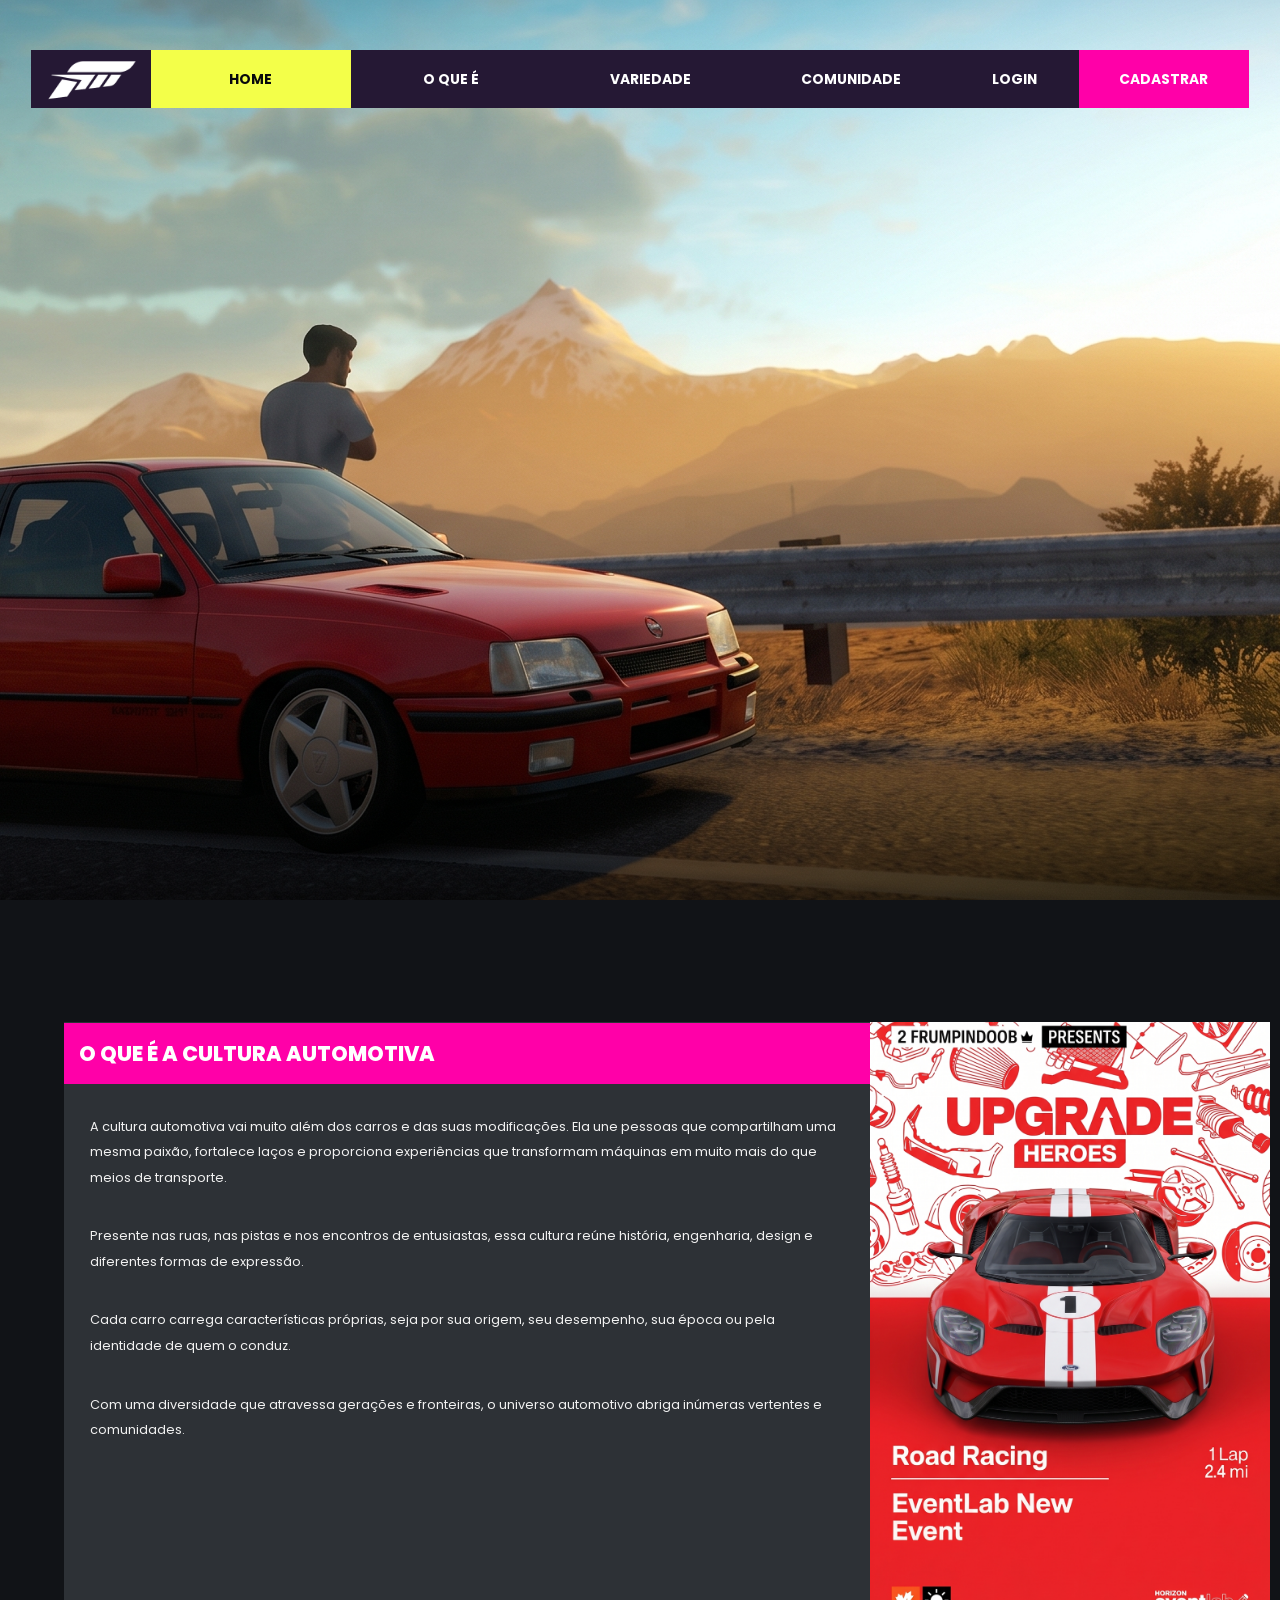
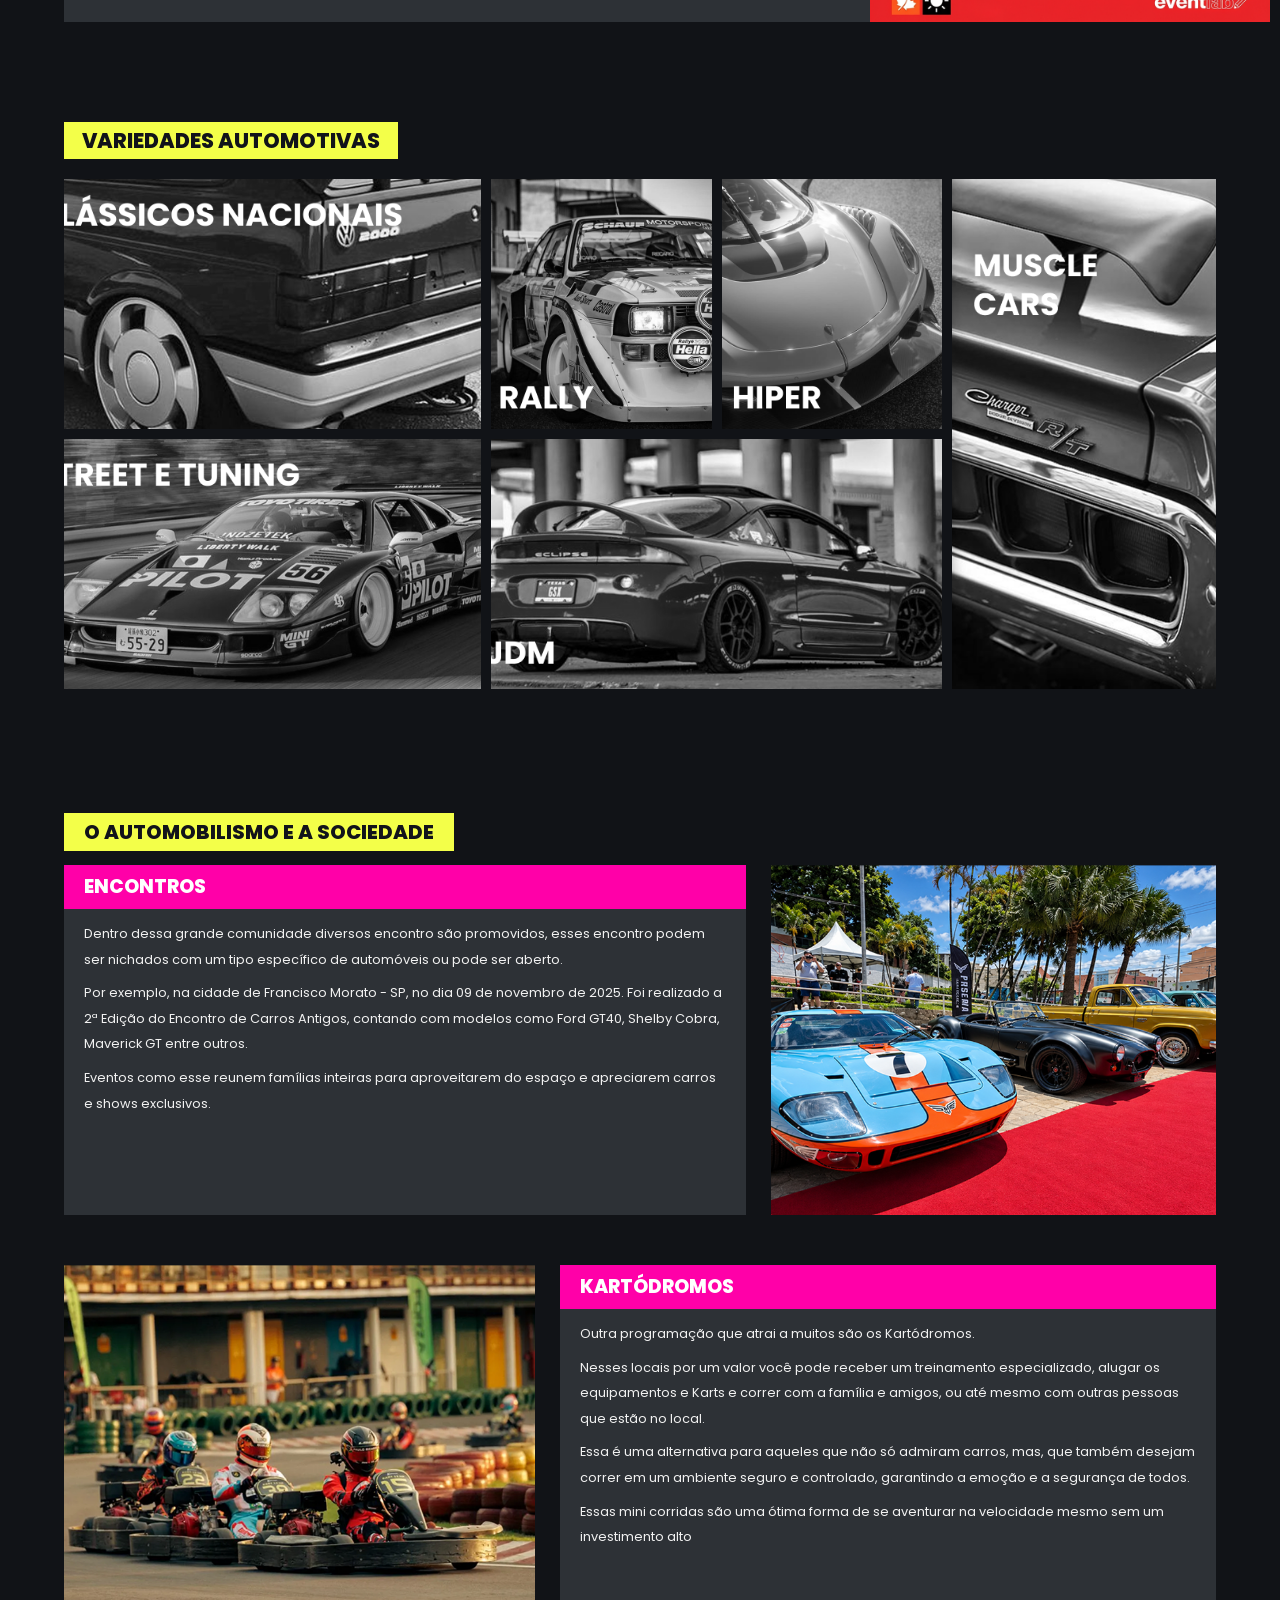
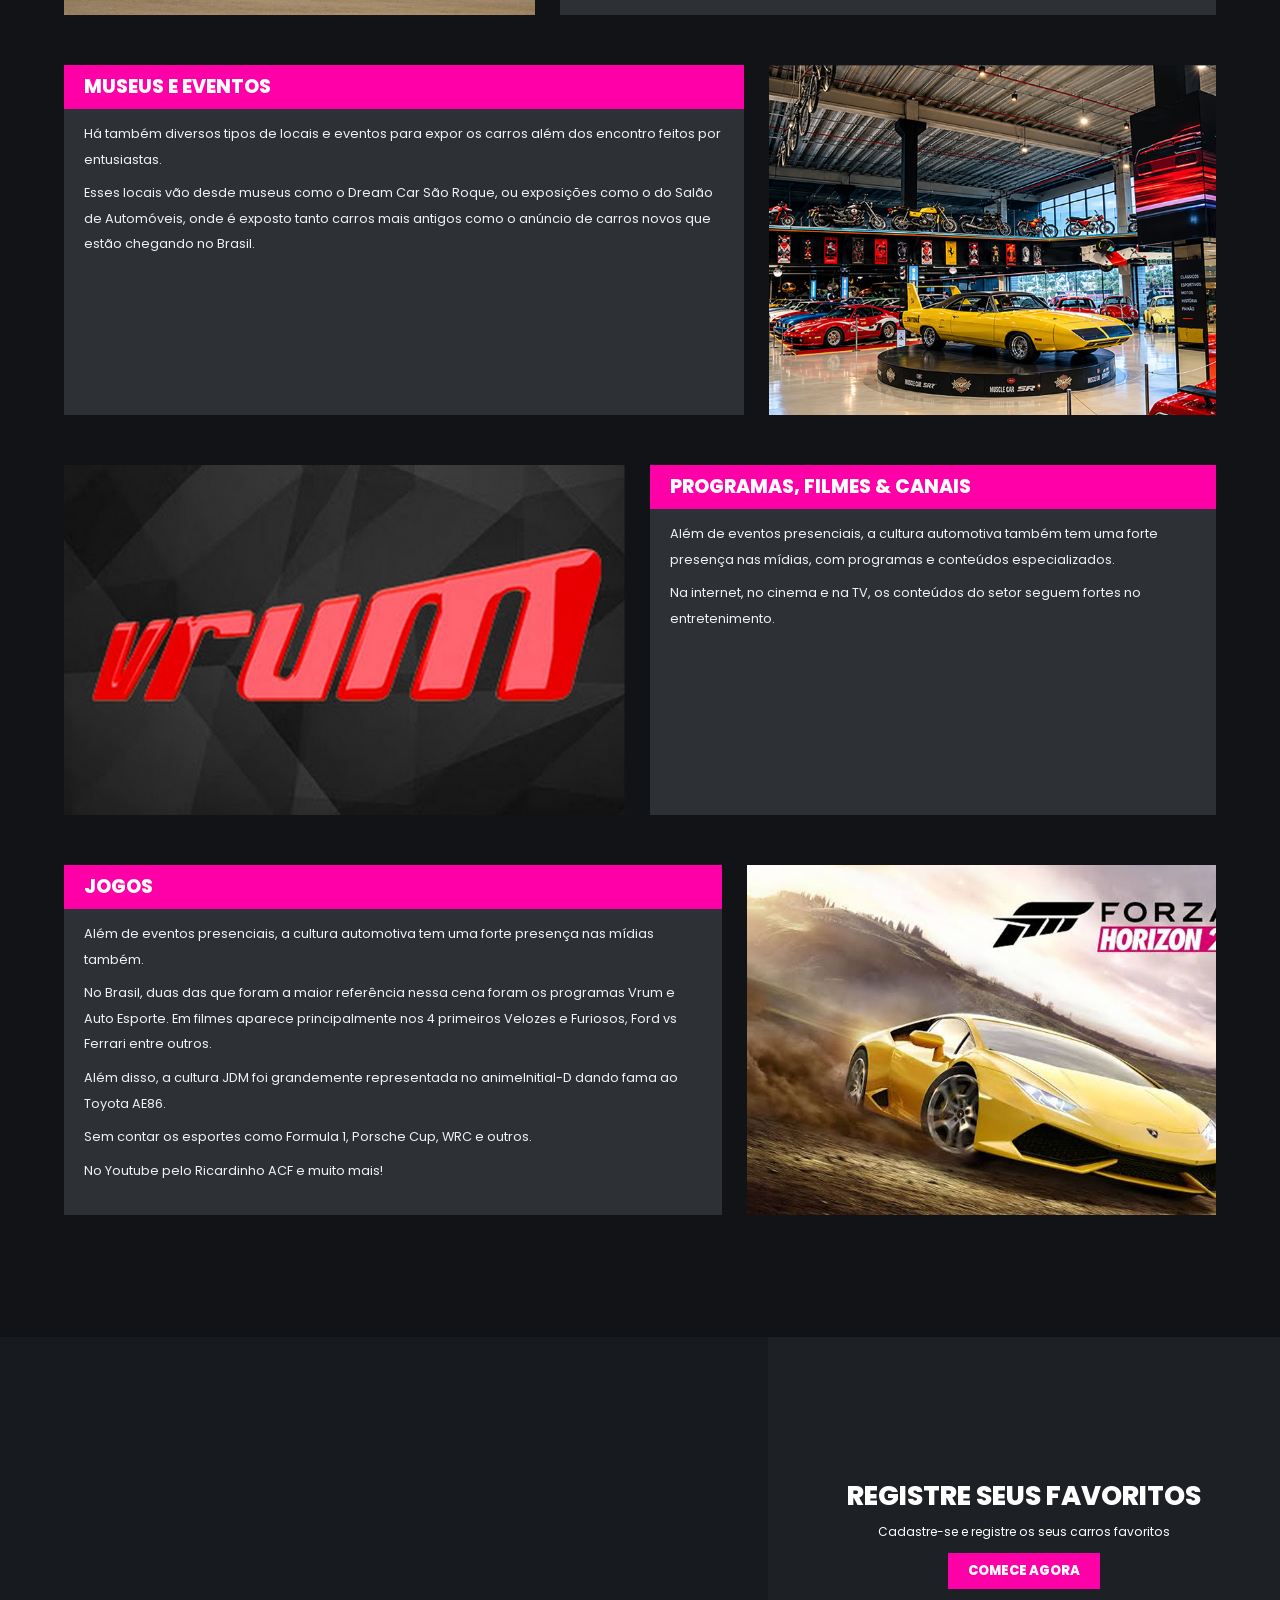
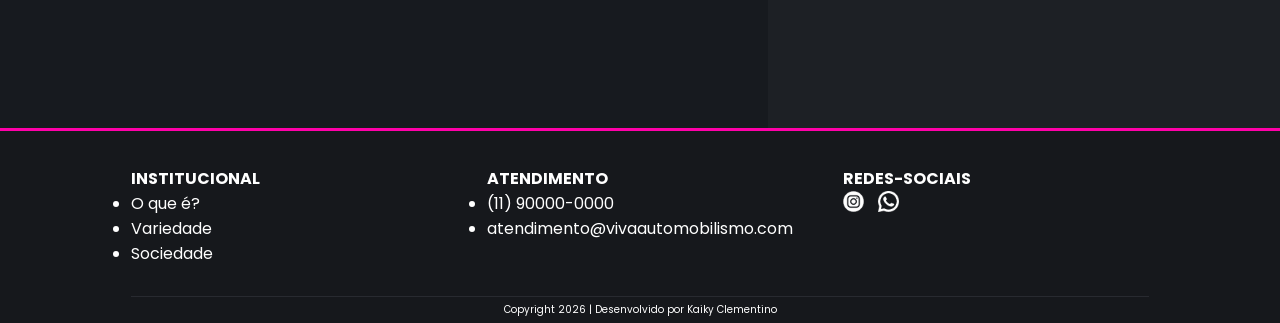
<file: public/index.html>
<!DOCTYPE html>
<html lang="en">

<head>
  <meta charset="UTF-8">
  <meta http-equiv="X-UA-Compatible" content="IE=edge">
  <meta name="viewport" content="width=device-width, initial-scale=1.0">

  <title>Automobilismo</title>

  <script src="./js/sessao.js"></script>

  <link rel="stylesheet" href="./css/estilo.css">
  <link rel="icon" href="./assets/icon/favicon2.ico">
  <link rel="preconnect" href="https://fonts.gstatic.com">
</head>

<body>
  <header>
    <nav class="barra-navegacao container-principal">
      <div id="logo_nav"><img src="assets/logo_branco.png" id="logo"></div>
      <a href="#" class="item-menu" style="background-color: #f3ff49; color: #08090c;">HOME</a>
      <a href="#cultura" class="item-menu">O QUE É</a>
      <a href="#variedade" class="item-menu">VARIEDADE</a>
      <a href="#sociedade" class="item-menu">COMUNIDADE</a>
      <a href="login.html" class="link-login">LOGIN</a>
      <a href="cadastro.html" class="botao-cadastro">CADASTRAR</a>
    </nav>
  </header>
  <section class="banner-principal"></section>

  <main>
    <section id="cultura" class="secao container-principal bloco-branco">
      <div class="coluna-texto">
        <h2 class="titulo-secao-esquerda">O QUE É A CULTURA AUTOMOTIVA</h2>
        <p>
          A cultura automotiva vai muito além dos carros e das suas modificações. Ela une pessoas que compartilham uma
          mesma paixão, fortalece laços e proporciona experiências que
          transformam máquinas em muito mais do que meios de transporte.
        </p>
        <br>
        <p>
          Presente nas ruas, nas pistas e nos encontros de entusiastas, essa cultura reúne história,
          engenharia, design e diferentes formas de expressão.
        </p>
        <br>
        <p>
          Cada carro carrega características próprias, seja por sua origem, seu desempenho, sua época
          ou pela identidade de quem o conduz.
        </p>
        <br>
        <p>
          Com uma diversidade que atravessa gerações e fronteiras, o universo automotivo abriga
          inúmeras vertentes e comunidades.
        </p>
      </div>
      <div class="coluna-imagem"></div>


      
    </section>

    <section id="variedade" class="secao container-principal">
      <h2 class="titulo-central">VARIEDADES AUTOMOTIVAS</h2>

      <div class="grade-cards-carros">
        <article class="card-carro"></article>
        <article class="card-carro"></article>
        <article class="card-carro"></article>
        <article class="card-carro"></article>
        <article class="card-carro"></article>
        <article class="card-carro"></article>
      </div>
    </section>

    <section id="sociedade" class="secao container-principal">
      <h2 class="titulo-central">O AUTOMOBILISMO E A SOCIEDADE</h2>

      <div class="linha-conteudo">
        <div class="bloco-texto">
          <h3>ENCONTROS</h3>
          <p>
            Dentro dessa grande comunidade diversos encontro são promovidos, esses encontro podem ser nichados com um
            tipo específico de automóveis ou pode ser aberto.
          </p>
          <p>
            Por exemplo, na cidade de Francisco Morato - SP, no dia 09 de novembro de 2025. Foi realizado a 2ª Edição do
            Encontro de Carros Antigos, contando com modelos como Ford GT40, Shelby Cobra, Maverick GT entre outros.
          </p>
          <p>
            Eventos como esse reunem famílias inteiras para aproveitarem do espaço e apreciarem carros e shows
            exclusivos.
          </p>
        </div>
        <div class="bloco-imagem">
          <img src="assets/encontros.png" class="imagem-secao-grande">
        </div>
      </div>

      <div class="linha-conteudo linha-invertida">
        <div class="bloco-imagem">
          <img src="assets/kartodromos.png" class="imagem-secao-grande">
        </div>
        <div class="bloco-texto">
          <h3>KARTÓDROMOS</h3>
          <p>
            Outra programação que atrai a muitos são os Kartódromos.
          </p>
          <p>
            Nesses locais por um valor você pode receber um treinamento especializado, alugar os equipamentos e Karts e
            correr com a família e amigos, ou até mesmo com outras pessoas que estão no local.</p>
          <p>
            Essa é uma alternativa para aqueles que não só admiram carros, mas, que também desejam correr em um ambiente
            seguro e controlado, garantindo a emoção e a segurança de todos.
          </p>
          <p>
            Essas mini corridas são uma ótima forma de se aventurar na velocidade mesmo sem um investimento alto
          </p>
        </div>
      </div>

      <div class="linha-conteudo">
        <div class="bloco-texto">
          <h3>MUSEUS E EVENTOS</h3>
          <p>
            Há também diversos tipos de locais e eventos para expor os carros além dos encontro feitos por entusiastas.
          </p>
          <p>
            Esses locais vão desde museus como o Dream Car São Roque, ou exposições como o do Salão de Automóveis, onde
            é exposto tanto carros mais antigos como o anúncio de carros novos que estão chegando no Brasil.
          </p>
        </div>

        <div class="bloco-imagem">
          <img src="assets/museus.png" class="imagem-secao-grande">
        </div>
      </div>

      <div class="linha-conteudo linha-invertida">
        <div class="bloco-imagem">
          <img src="assets/vrum.png" class="imagem-secao-grande">
        </div>
        <div class="bloco-texto">
          <h3>PROGRAMAS, FILMES & CANAIS</h3>
          <p>
            Além de eventos presenciais, a cultura automotiva também tem uma forte presença nas
            mídias, com programas e conteúdos especializados.
          </p>
          <p>
            Na internet, no cinema e na TV, os conteúdos do setor seguem fortes no entretenimento.
          </p>
        </div>
      </div>

      <div class="linha-conteudo">
        <div class="bloco-texto">
          <h3>JOGOS</h3>
          <p>
            Além de eventos presenciais, a cultura automotiva tem uma forte presença nas mídias também.
          </p>
          <p>
            No Brasil, duas das que foram a maior referência nessa cena foram os programas Vrum e Auto Esporte. Em
            filmes aparece principalmente nos 4 primeiros Velozes e Furiosos, Ford vs Ferrari entre outros.
          </p>
          <p>
            Além disso, a cultura JDM foi grandemente representada no animeInitial-D dando fama ao Toyota AE86.
          </p>
          <p>
            Sem contar os esportes como Formula 1, Porsche Cup, WRC e outros.
          </p>
          <p>
            No Youtube pelo Ricardinho ACF e muito mais!
          </p>
        </div>
        <div class="bloco-imagem">
          <img src="assets/jogos.png" alt="Capa de jogo de corrida" class="imagem-secao-grande">
        </div>
      </div>
    </section>
  </main>

  <section class="chamada-final">
    <div class="chamada-video">
      <video autoplay muted loop playsinline id="background-video">
        <source src="assets/videos/bmw.mp4" type="video/mp4">
      </video>
    </div>
    <div class="chamada-texto">
      <h2>REGISTRE SEUS FAVORITOS</h2>
      <p>Cadastre-se e registre os seus carros favoritos</p>
      <a href="cadastro.html" class="botao-cadastro-grande">COMECE AGORA</a>
    </div>
  </section>

  <footer class="rodape-principal">
    <div class="container-principal conteudo-rodape">
      <div>
        <h4>INSTITUCIONAL</h4>
        <ul>
          <li>O que é?</li>
          <li>Variedade</li>
          <li>Sociedade</li>
        </ul>
      </div>
      <div>
        <h4>ATENDIMENTO</h4>
        <ul>
          <li>(11) 90000-0000</li>
          <li>atendimento@vivaautomobilismo.com</li>
        </ul>
      </div>
      <div>
        <h4>REDES-SOCIAIS</h4>
        <div class="icones-sociais">
          <img src="assets/instagram.png">
          <img src="assets/whatsapp.png">
        </div>
      </div>
    </div>
    <p style="font-size: 10px; padding-top: 5px;">Copyright 2026 | Desenvolvido por Kaiky Clementino</p>
  </footer>
</body>

</html>
</file>
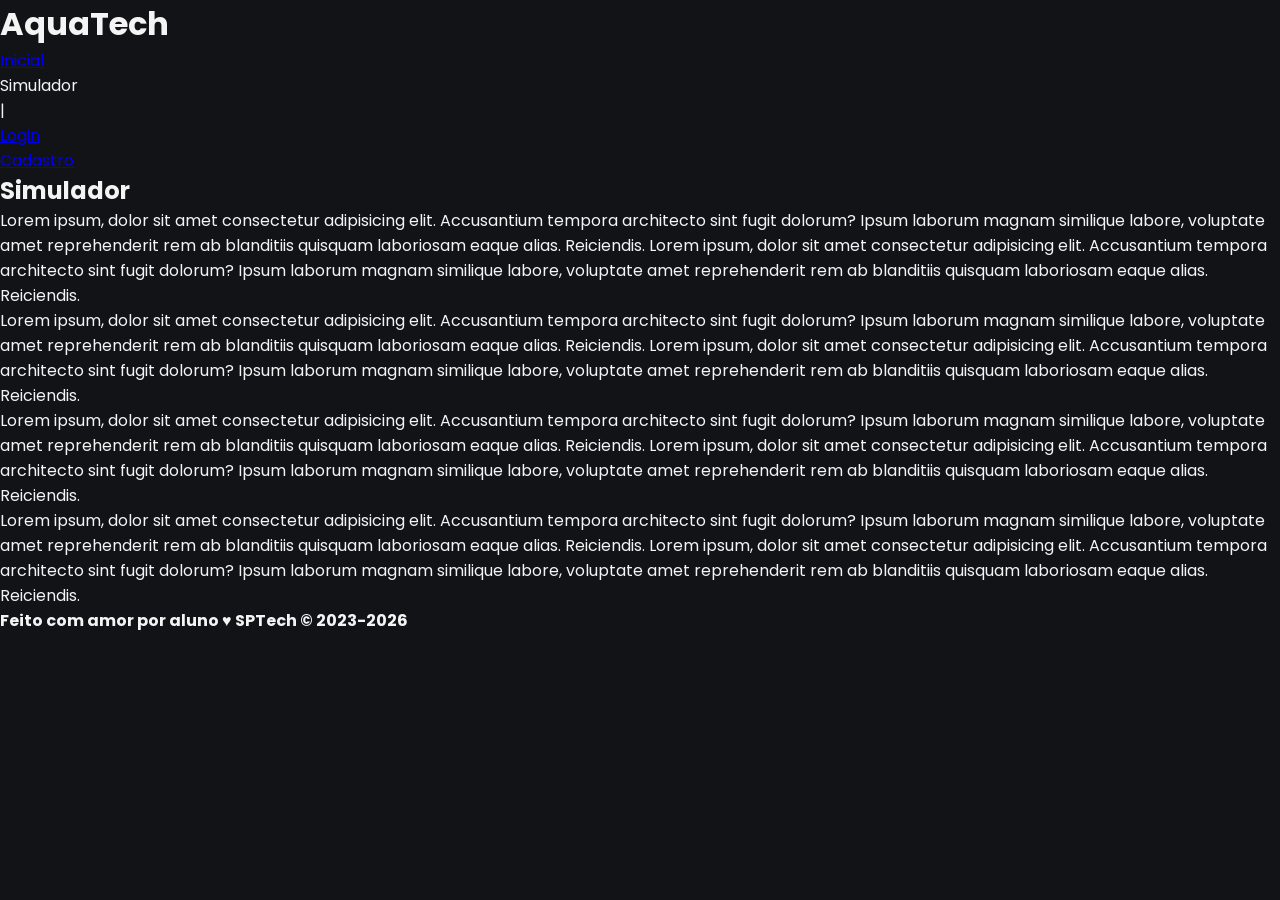
<file: public/simulador.html>
<!DOCTYPE html>
<html lang="pt-br">

<head>
    <meta charset="UTF-8">
    <meta http-equiv="X-UA-Compatible" content="IE=edge">
    <meta name="viewport" content="width=device-width, initial-scale=1.0">

    <title>AquaTech | Simulador</title>

    <script src="./js/sessao.js"></script>

    <link rel="stylesheet" href="./css/estilo.css">
    <link rel="icon" href="./assets/icon/favicon2.ico">
    <link rel="preconnect" href="https://fonts.gstatic.com">
</head>

<body>

    <!--header inicio-->
    <div class="header">
        <div class="container">
            <h1 class="titulo">AquaTech</h1>
            <ul class="navbar">
                <li>
                    <a href="./index.html">Inicial</a>
                </li>
                <li class="agora">Simulador</li>
                <li>|</li>
                <li>
                    <a href="./login.html">Login</a>
                </li>
                <li>
                    <a href="./login.html">Cadastro</a>
                </li>
            </ul>
        </div>
    </div>


    <!-- simulador inicio -->
    <div class="simulador">
        <div class="container">
            <h2>Simulador</h2>
            <p>Lorem ipsum, dolor sit amet consectetur adipisicing elit. Accusantium tempora architecto sint fugit
                dolorum? Ipsum laborum magnam similique labore, voluptate amet reprehenderit rem ab blanditiis quisquam
                laboriosam eaque alias. Reiciendis. Lorem ipsum, dolor sit amet consectetur adipisicing elit.
                Accusantium tempora architecto sint fugit dolorum? Ipsum laborum magnam similique labore, voluptate amet
                reprehenderit rem ab blanditiis quisquam laboriosam eaque alias. Reiciendis.</p>
            <p>Lorem ipsum, dolor sit amet consectetur adipisicing elit. Accusantium tempora architecto sint fugit
                dolorum? Ipsum laborum magnam similique labore, voluptate amet reprehenderit rem ab blanditiis quisquam
                laboriosam eaque alias. Reiciendis. Lorem ipsum, dolor sit amet consectetur adipisicing elit.
                Accusantium tempora architecto sint fugit dolorum? Ipsum laborum magnam similique labore, voluptate amet
                reprehenderit rem ab blanditiis quisquam laboriosam eaque alias. Reiciendis.</p>
            <p>Lorem ipsum, dolor sit amet consectetur adipisicing elit. Accusantium tempora architecto sint fugit
                dolorum? Ipsum laborum magnam similique labore, voluptate amet reprehenderit rem ab blanditiis quisquam
                laboriosam eaque alias. Reiciendis. Lorem ipsum, dolor sit amet consectetur adipisicing elit.
                Accusantium tempora architecto sint fugit dolorum? Ipsum laborum magnam similique labore, voluptate amet
                reprehenderit rem ab blanditiis quisquam laboriosam eaque alias. Reiciendis.</p>
            <p>Lorem ipsum, dolor sit amet consectetur adipisicing elit. Accusantium tempora architecto sint fugit
                dolorum? Ipsum laborum magnam similique labore, voluptate amet reprehenderit rem ab blanditiis quisquam
                laboriosam eaque alias. Reiciendis. Lorem ipsum, dolor sit amet consectetur adipisicing elit.
                Accusantium tempora architecto sint fugit dolorum? Ipsum laborum magnam similique labore, voluptate amet
                reprehenderit rem ab blanditiis quisquam laboriosam eaque alias. Reiciendis.</p>

        </div>
    </div>
    <!-- simulador fim -->

    <!--footer inicio-->
    <div class="footer">
        <div class="container">
            <h4>Feito com amor por aluno &hearts; SPTech &copy; 2023-2026</h4>
        </div>
    </div>
    <!--footer fim-->


</body>

</html>
</file>
<file: public/css/estilo.css>
@import url("https://fonts.googleapis.com/css2?family=Poppins:wght@300;400;500;600;700;800;900&display=swap");

:root {
  --bg-dark: #08090c;
  --panel-bg: #2d3136;
  --nav-dark: #251834;
  --pink: #ff00a8;
  --yellow: #f3ff49;
  --text-main: #f4f4f4;
}

* {
  box-sizing: border-box;
  margin: 0;
  padding: 0;
}

body {
  font-family: "Poppins", sans-serif;
  background: #111317;
  color: var(--text-main);
}

header{
  display: flex;
  flex-direction: row;
  justify-content: center;
}

#logo_nav{
  background-color: var(--nav-dark);
  display: flex;
  align-items: center;
  justify-content: center;
}

#logo{
  height: 50px;
  margin: 0px 15px;
}


.barra-superior,
.barra-navegacao {
  position: absolute;
  top: 50px;
}

.link-login,
.botao-cadastro {
  display: flex;
  align-items: center;
  justify-content: center;
  height: 58px;
  text-decoration: none;
  color: #ffffff;
  font-size: 1.08vw;
  font-weight: 700;
  padding: 0;
}

.link-login {
  width: 128px;
  background-color: var(--nav-dark);
}

.botao-cadastro {
  width: 170px;
  background-color: var(--pink);
}

.barra-navegacao {
  z-index: 29;
  display: flex;
  align-items: stretch;
  justify-content: flex-start;
}

.item-menu {
  position: relative;
  width: 200px;
  height: 58px;
  background-color: var(--nav-dark);
  color: #ffffff;
  display: flex;
  align-items: center;
  justify-content: center;
  font-size: 1.08vw;
  font-weight: 700;
  text-decoration: none;
  pointer-events: auto;
}


.banner-principal {
  position: relative;
  height: 100vh;
  background: url("../assets/banner_home.png") center top / cover no-repeat;
}

main {
  padding: 5% 5%;
}

.secao {
  padding: 0;
  margin-bottom: 44px;
}

.bloco-branco {
  margin-top: 0;
  padding: 0;
  background: transparent;
  display: grid;
  grid-template-columns: 2fr 1fr;
  gap: 0;
}

#cultura {
  padding-top: 58px;
}

.coluna-texto {
  width: 63vw;
  background-color: var(--panel-bg);
  padding: 14px 26px 20px;
}

.coluna-texto::before {
  content: "CONSIDERAÇÕES";
  position: absolute;
  top: -54px;
  left: 0;
  height: 38px;
  display: inline-flex;
  align-items: center;
  padding: 0 20px;
  background-color: var(--yellow);
  color: #121419;
  font-size: 1.32vw;
  font-weight: 800;
  letter-spacing: 0.3px;
}

.titulo-secao-esquerda {
  margin: -13.5px -26px 30px -26px;
  padding: 15px;
  background-color: var(--pink);
  color: #ffffff;
  font-size: 1.62vw;
  font-weight: 800;
}

.coluna-texto p,
.bloco-texto p {
  font-size: 1vw;
  line-height: 2;
  color: #f1f1f1;
  margin-bottom: 8px;
  font-weight: 400;
}

.coluna-imagem {
  height: 600px;
  width: 400px;
  object-fit: fill;
  background: url("../assets/banner_fordgt.png") center / cover;
}

#variedade .titulo-central {
  display: table;
  margin: 100px 0px 20px 0px;
  background-color: var(--yellow);
  color: #11131a;
  padding: 3px 18px;
  font-size: 1.62vw;
  font-weight: 800;
}

.descricao-central {
  display: none;
}

.grade-cards-carros {
  display: grid;
  grid-template-columns: 1.55fr 0.82fr 0.82fr 0.98fr;
  grid-template-rows: 250px 250px;
  grid-template-areas:
    "classicos rally hiper muscle"
    "street jdm jdm muscle";
  gap: 10px;
}

.card-carro {
  overflow: hidden;
  background-color: #15181d;
  filter: grayscale(100%);
  transition: filter 0.5s ease;
}

.card-carro:hover{
  filter: grayscale(0%);
}

.card-carro:nth-child(1) {
  grid-area: classicos;
  background: url("../assets/classicos.png") center / cover no-repeat;
}

.card-carro:nth-child(2) {
  grid-area: street;
  background: url("../assets/street.png") center / cover no-repeat;
}

.card-carro:nth-child(3) {
  grid-area: muscle;
  background: url("../assets/muscle.png") center / cover no-repeat;
}

.card-carro:nth-child(4) {
  grid-area: jdm;
  background: url("../assets/jdm.png") center / cover no-repeat;
}

.card-carro:nth-child(5) {
  grid-area: rally;
  background: url("../assets/rally.png") center / cover no-repeat;
}

.card-carro:nth-child(6) {
  grid-area: hiper;
  background: url("../assets/hiper.png") center / cover no-repeat;
}

.img-card-carro,
.conteudo-card {
  display: none;
}

#sociedade .titulo-central {
  display: inline-flex;
  align-items: center;
  height: 38px;
  padding: 0 20px;
  margin: 80px 0 14px;
  background-color: var(--yellow);
  color: #11131a;
  font-size: 1.55vw;
  font-weight: 800;
}

.linha-conteudo {
  display: flex;
  flex-direction: row;
  margin-bottom: 50px;
  gap: 25px;
}

.linha-conteudo .bloco-texto {
  background-color: var(--panel-bg);
  padding: 0 20px 14px;
}

.bloco-texto h3 {
  margin: 0 -20px 12px;
  padding: 7px 20px 8px;
  background-color: var(--pink);
  color: #ffffff;
  font-size: 1.48vw;
  font-weight: 800;
}

.bloco-imagem{
  height: 350px;
  width: 1000px;
}

.imagem-secao-grande {
  width: 100%;
  height: 100%;
  object-fit: cover;
}

.chamada-final {
  display: flex;
  flex-direction: row;
  margin-top: 8px;
  background-color: #171a1f;
}

.chamada-video{
  width: 60vw;
}

#background-video{
  object-fit: cover;
  width: 100%;
}

.chamada-texto {
  background-color: #1d2025;
  color: #ffffff;
  display: flex;
  flex-direction: column;
  justify-content: center;
  align-items: center;
  padding: 24px 30px;
  width: 40vw;
}

.chamada-texto h2 {
  font-size: 2.1vw;
  margin-bottom: 8px;
  font-weight: 800;
}

.chamada-texto p {
  font-size: 0.95vw;
  margin-bottom: 14px;
  line-height: 1.3;
}

.botao-cadastro-grande {
  display: inline-flex;
  align-items: center;
  justify-content: center;
  height: 36px;
  padding: 0 20px;
  background-color: var(--pink);
  color: #ffffff;
  text-decoration: none;
  font-weight: 800;
  font-size: 1.02vw;
}

footer{
  display: flex;
  flex-direction: column;
  align-items: center;
  padding-bottom: 5px;
}

.rodape-principal {
    background-color: #16181c;
    color: #ffffff;
    padding-top: 35px;
    border-top: 3px solid var(--pink);
}

.conteudo-rodape {
    max-width: 1500px;
    margin: 0 auto;
    display: grid;
    grid-template-columns: repeat(3, minmax(0, 1fr));
    gap: 50px;
    padding-bottom: 30px;
    border-bottom: 1px solid #282a30;
}

.rodape-coluna h4 {
    font-size: 1.1vw;
    font-weight: 800;
    margin-bottom: 16px;
    color: #ffffff;
}

.rodape-coluna ul {
    list-style: none;
    padding: 0;
}

.rodape-coluna li {
    margin-bottom: 10px;
    font-size: 0.8vw;
    color: #bfc2c7;
}

.icones-sociais {
    display: flex;
    align-items: center;
    gap: 14px;
}

.icones-sociais a {
    display: flex;
    align-items: center;
    justify-content: center;
    width: 38px;
    height: 38px;
    background-color: #292d33;
    border-radius: 5px;
}

.icones-sociais img {
    width: 21px;
    height: 21px;
    filter: brightness(0) invert(1);
}
</file>
